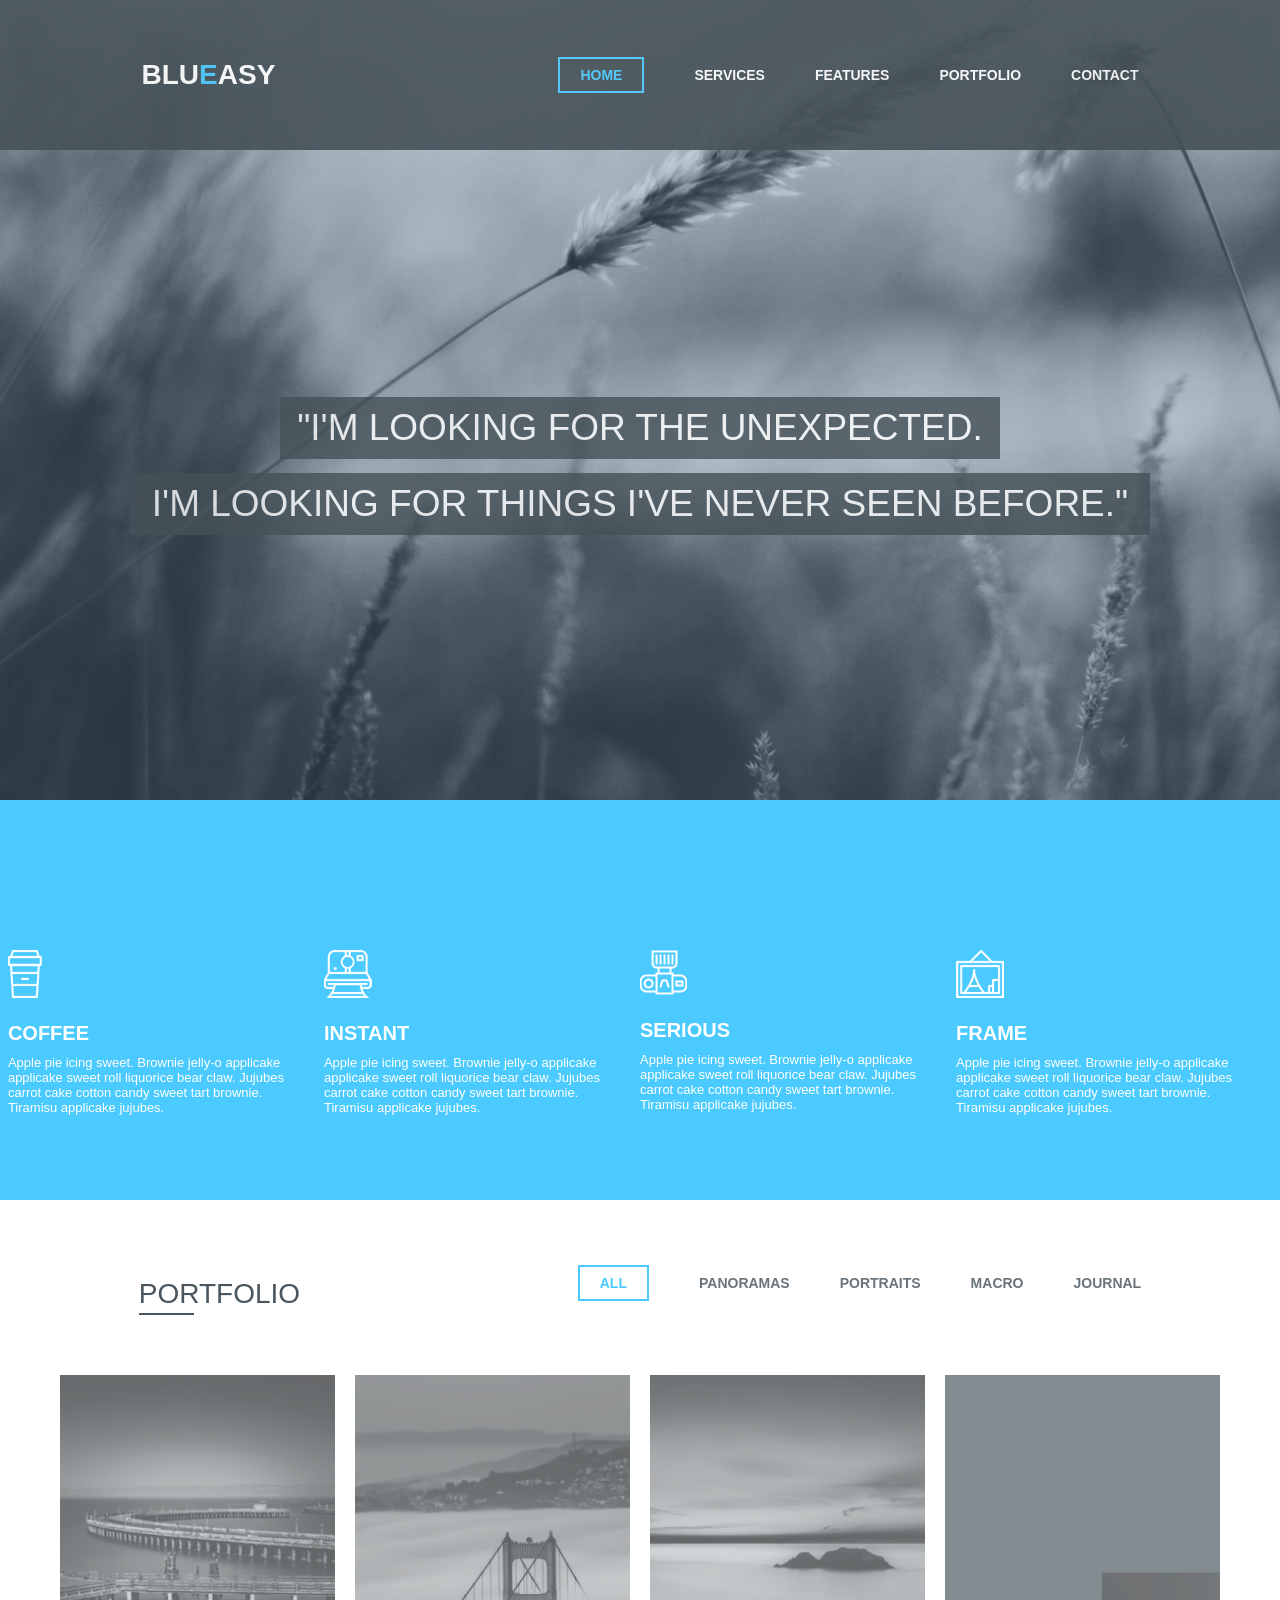
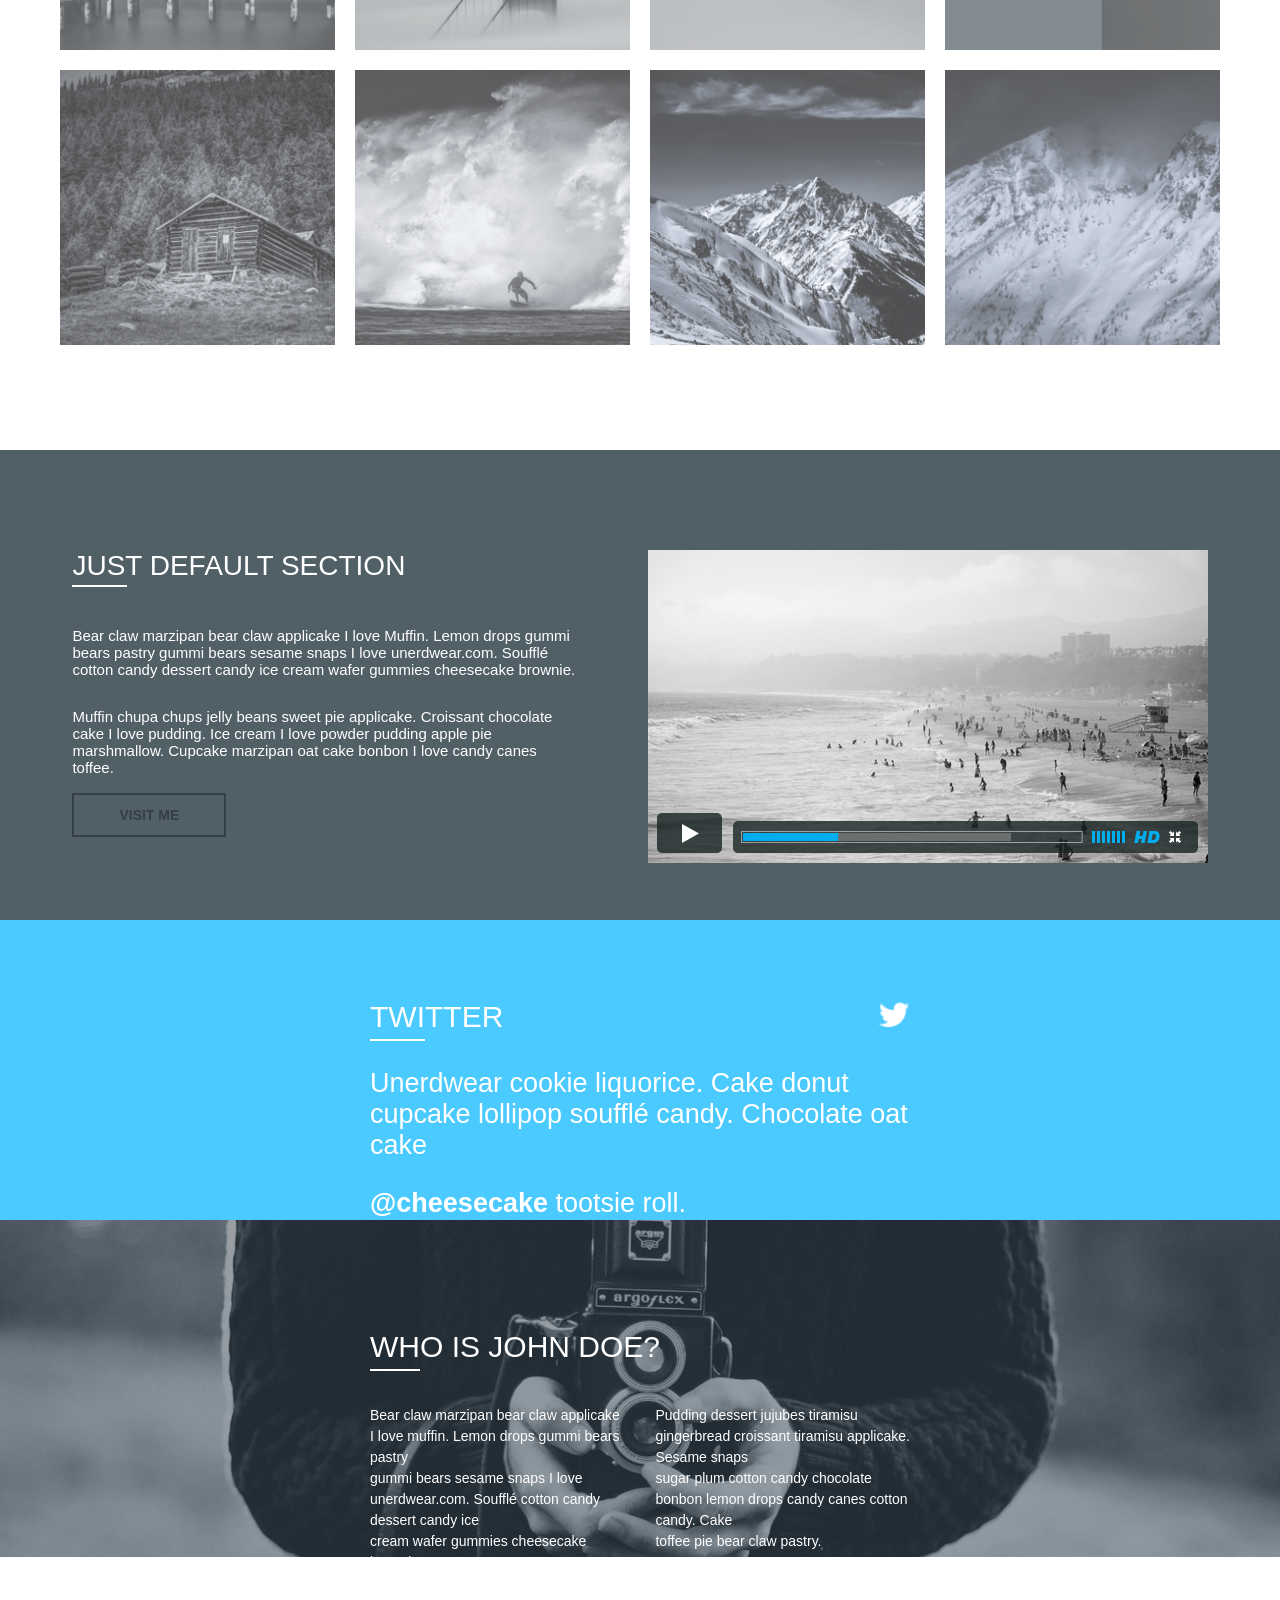
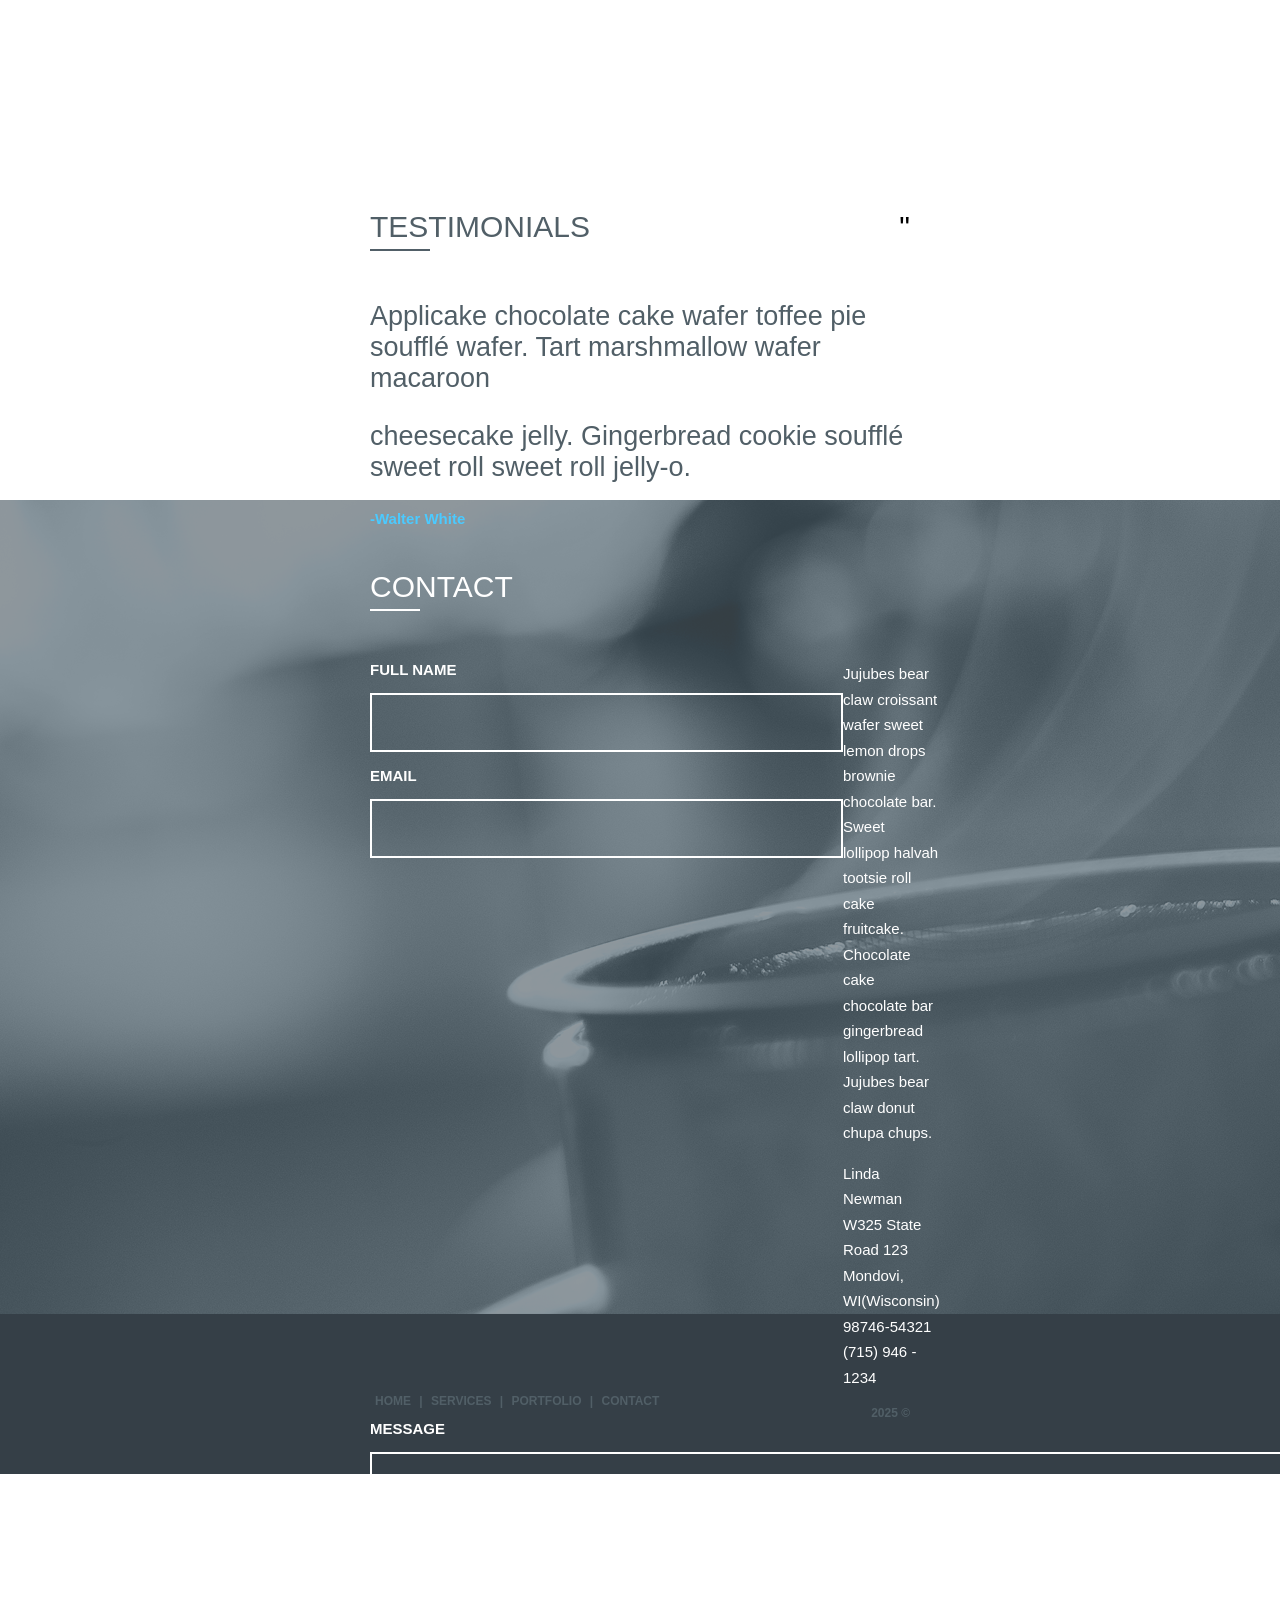
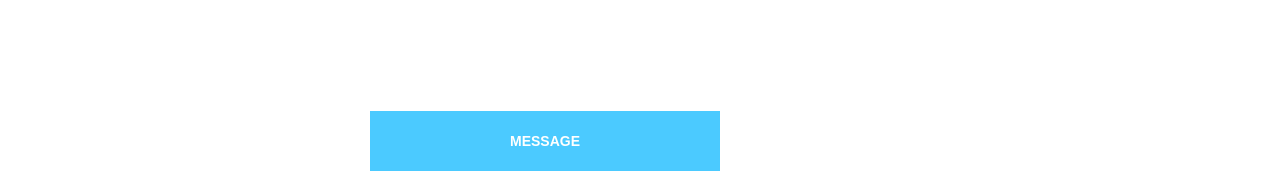
<file: index.html>
<!DOCTYPE html>
<html lang="en">

<head>
    <meta charset="UTF-8">
    <meta name="viewport" content="width=device-width, initial-scale=1.0">
    <title>Proyecto BlueEasy</title>
</head>

<link rel="stylesheet" href="styles/styles.css">

<body>

    <section class="section1">

        <div class="header">

            <div class="div1s1">

                <p class="p1blanco">BLU</p>
                <p class="p1azul">E</p>
                <p class="p1blanco">ASY</p>

            </div>

            <div class="div2s1">

                <a href="index.html" class="boton1activo">HOME</a>
                <a href="index.html" class="boton1">SERVICES</a>
                <a href="index.html" class="boton1">FEATURES</a>
                <a href="index.html" class="boton1">PORTFOLIO</a>
                <a href="index.html" class="boton1">CONTACT</a>

            </div>

        </div>

        <div class="divtxt1s1">

            <p class="p1s1">"I'M LOOKING FOR THE UNEXPECTED.</p>

        </div>

        <div class="divtxt2s1">

            <p class="p2s1">I'M LOOKING FOR THINGS I'VE NEVER SEEN BEFORE."</p>

        </div>

    </section>

    <section class="section2">

        <div class="divs2">

            <div class="div2s2">

                <div>

                    <img class="imagens2" src="assets/coffee.png" alt="café">

                </div>

                <p class="tituloss2">COFFEE</p>

                <p class="textoss2">Apple pie icing sweet. Brownie jelly-o applicake <br> applicake sweet roll liquorice
                    bear claw. Jujubes <br> carrot cake cotton candy sweet tart brownie. <br> Tiramisu applicake
                    jujubes.</p>

            </div>

            <div class="div2s2">

                <div>

                    <img class="imagens2" src="assets/instant.png" alt="café">

                </div>

                <p class="tituloss2">INSTANT</p>

                <p class="textoss2">Apple pie icing sweet. Brownie jelly-o applicake <br> applicake sweet roll liquorice
                    bear claw. Jujubes <br> carrot cake cotton candy sweet tart brownie. <br> Tiramisu applicake
                    jujubes.</p>

            </div>

            <div class="div2s2">

                <div>

                    <img class="imagens2" src="assets/serious.png" alt="café">

                </div>

                <p class="tituloss2">SERIOUS</p>

                <p class="textoss2">Apple pie icing sweet. Brownie jelly-o applicake <br> applicake sweet roll liquorice
                    bear claw. Jujubes <br> carrot cake cotton candy sweet tart brownie. <br> Tiramisu applicake
                    jujubes.</p>

            </div>

            <div class="div2s2">

                <div>

                    <img class="imagens2" src="assets/frame.png" alt="café">

                </div>

                <p class="tituloss2">FRAME</p>

                <p class="textoss2">Apple pie icing sweet. Brownie jelly-o applicake <br> applicake sweet roll liquorice
                    bear claw. Jujubes <br> carrot cake cotton candy sweet tart brownie. <br> Tiramisu applicake
                    jujubes.</p>

            </div>

        </div>

    </section>

    <section class="section3">

        <div class="divs3">

            <div>

                <p class="titulos3">PORTFOLIO</p>

                <div class="lineas3"></div>

            </div>

            <div class="div2s1">

                <a href="index.html" class="boton2activo">ALL</a>

                <a href="index.html" class="boton2">PANORAMAS</a>

                <a href="index.html" class="boton2">PORTRAITS</a>

                <a href="index.html" class="boton2">MACRO</a>

                <a href="index.html" class="boton2">JOURNAL</a>

            </div>

        </div>

        <div class="divcuadross3">

            <div class="cuadross3">

                <div class="cuadro a"></div>
                <div class="cuadro b"></div>
                <div class="cuadro c"></div>
                <div class="cuadro d"></div>
                <div class="cuadro e"></div>
                <div class="cuadro f"></div>
                <div class="cuadro g"></div>
                <div class="cuadro h"></div>

            </div>

        </div>

    </section>

    <section class="section4">

        <div>

            <div>

                <p class="titulos4">JUST DEFAULT SECTION</p>

                <div class="lineas4"></div>

            </div>

            <p class="texto1s4">Bear claw marzipan bear claw applicake I love Muffin. Lemon drops gummi <br> bears
                pastry gummi bears sesame snaps I love unerdwear.com. Soufflé <br> cotton candy dessert candy ice
                cream wafer gummies cheesecake brownie.</p>

            <p class="texto2s4">Muffin chupa chups jelly beans sweet pie applicake. Croissant chocolate <br> cake I
                love pudding. Ice cream I love powder pudding apple pie <br> marshmallow. Cupcake marzipan oat cake
                bonbon I love candy canes <br> toffee.</p>

            <a class="botons4" href="index.html">VISIT ME</a>

        </div>

        <div>

            <img class="imgs4" src="assets/VimeoVideo.png" alt="Imagen playa">

        </div>

    </section>

    <section class="section5">

        <div class="div1s5">
      
            <div>

            <p class="titulos5">TWITTER</p>

            <div class="lineas5"></div>

            </div>

            <img class="imgs5" src="assets/icon-twitter.png" alt="Icono Twitter">
            
        </div>    

        <p class="textos5">Unerdwear cookie liquorice. Cake donut cupcake lollipop soufflé candy. Chocolate oat cake </p>

        <p class="textos5"><span class="spans5">@cheesecake</span> tootsie roll.</p>

    </section>

    <section class="section6">

        <div>

            <p class="titulos6">WHO IS JOHN DOE?</p>

            <div class="lineas6"></div>

        </div>

        <div class="div1s6">

            <p class="texto1s6">Bear claw marzipan bear claw applicake I love muffin. Lemon drops gummi bears pastry <br> gummi bears sesame snaps I love unerdwear.com. Soufflé cotton candy dessert candy ice <br> cream wafer gummies cheesecake brownie.</p>

            <p class="texto2s6">Pudding dessert jujubes tiramisu gingerbread croissant tiramisu applicake. Sesame snaps <br> sugar plum cotton candy chocolate bonbon lemon drops candy canes cotton candy. Cake <br> toffee pie bear claw pastry.</p>

        </div>

        <div class="div2s6">

            <p class="texto3s6">Muffin chupa chups jelly beans sweet pie applicake. Croissant chocolate cake I love <br> pudding. Ice cream I love powder pudding apple pie marshmallow. Cupcake marzipan oat <br> cake bonbon I love candy canes toffee.</p>

        
            <div class="divcuadross6">

                <img class="imgs6" src="assets/icon-twitterF.png" alt="Logo Twitter">
                <img class="imgs6" src="assets/icon-google-plusF.png" alt="Logo google">            
                <img class="imgs6" src="assets/icon-dribbbleF.png" alt="Icono balón">
                <img class="imgs6" src="assets/icon-coffeeF.png" alt="Icono café">

            </div>    

        </div>

    </section>

    <section class="section7">

        <div class="div1s7">

            <div>

                <p class="titulos7">TESTIMONIALS</p>

                <div class="lineas7"></div>

            </div>

            <p class="comass7">"</p>

        </div>

        <p class="textos7">Applicake chocolate cake wafer toffee pie soufflé wafer. Tart marshmallow wafer macaroon</p>

        <p class="textos7">cheesecake jelly. Gingerbread cookie soufflé sweet roll sweet roll jelly-o.</p>

        <p class="nombres7">-Walter White</p>

    </section>

    <section class="section8">

        <div>

            <p class="titulos8">CONTACT</p>

            <div class="lineas8"></div>

        </div>

        <div class="div1s8">

            <div>

                <p class="txtinputs8">FULL NAME</p>
            
                <input type="text" class="inputs8">
            
                <p class="txtinputs8">EMAIL</p>

                <input type="email" class="inputs8">

            </div>

            <div>

                <p class="textos8">Jujubes bear claw croissant wafer sweet lemon drops brownie chocolate bar. Sweet <br> lollipop halvah tootsie roll cake fruitcake. Chocolate cake chocolate bar gingerbread <br> lollipop tart. Jujubes bear claw donut chupa chups.</p>

                <p class="textos8">Linda Newman <br> W325 State Road 123 <br> Mondovi, WI(Wisconsin) 98746-54321 <br> (715) 946 - 1234</p>

            </div>

        </div>


        <p class="txtinputs8">MESSAGE</p>

        <input type="email" class="input2s8">

        <a class="botons8" href="index.html">MESSAGE</a>

    </section>

    <footer>

        <div>

            <a class="botonfooter" href="index.html">HOME</a>

            |

            <a class="botonfooter" href="index.html">SERVICES</a>

            |

            <a class="botonfooter" href="index.html">PORTFOLIO</a>

            |

            <a class="botonfooter" href="index.html">CONTACT</a>

        </div>

        <p>2025 &copy;</p>
        
    </footer>

</body>

</html>
</file>
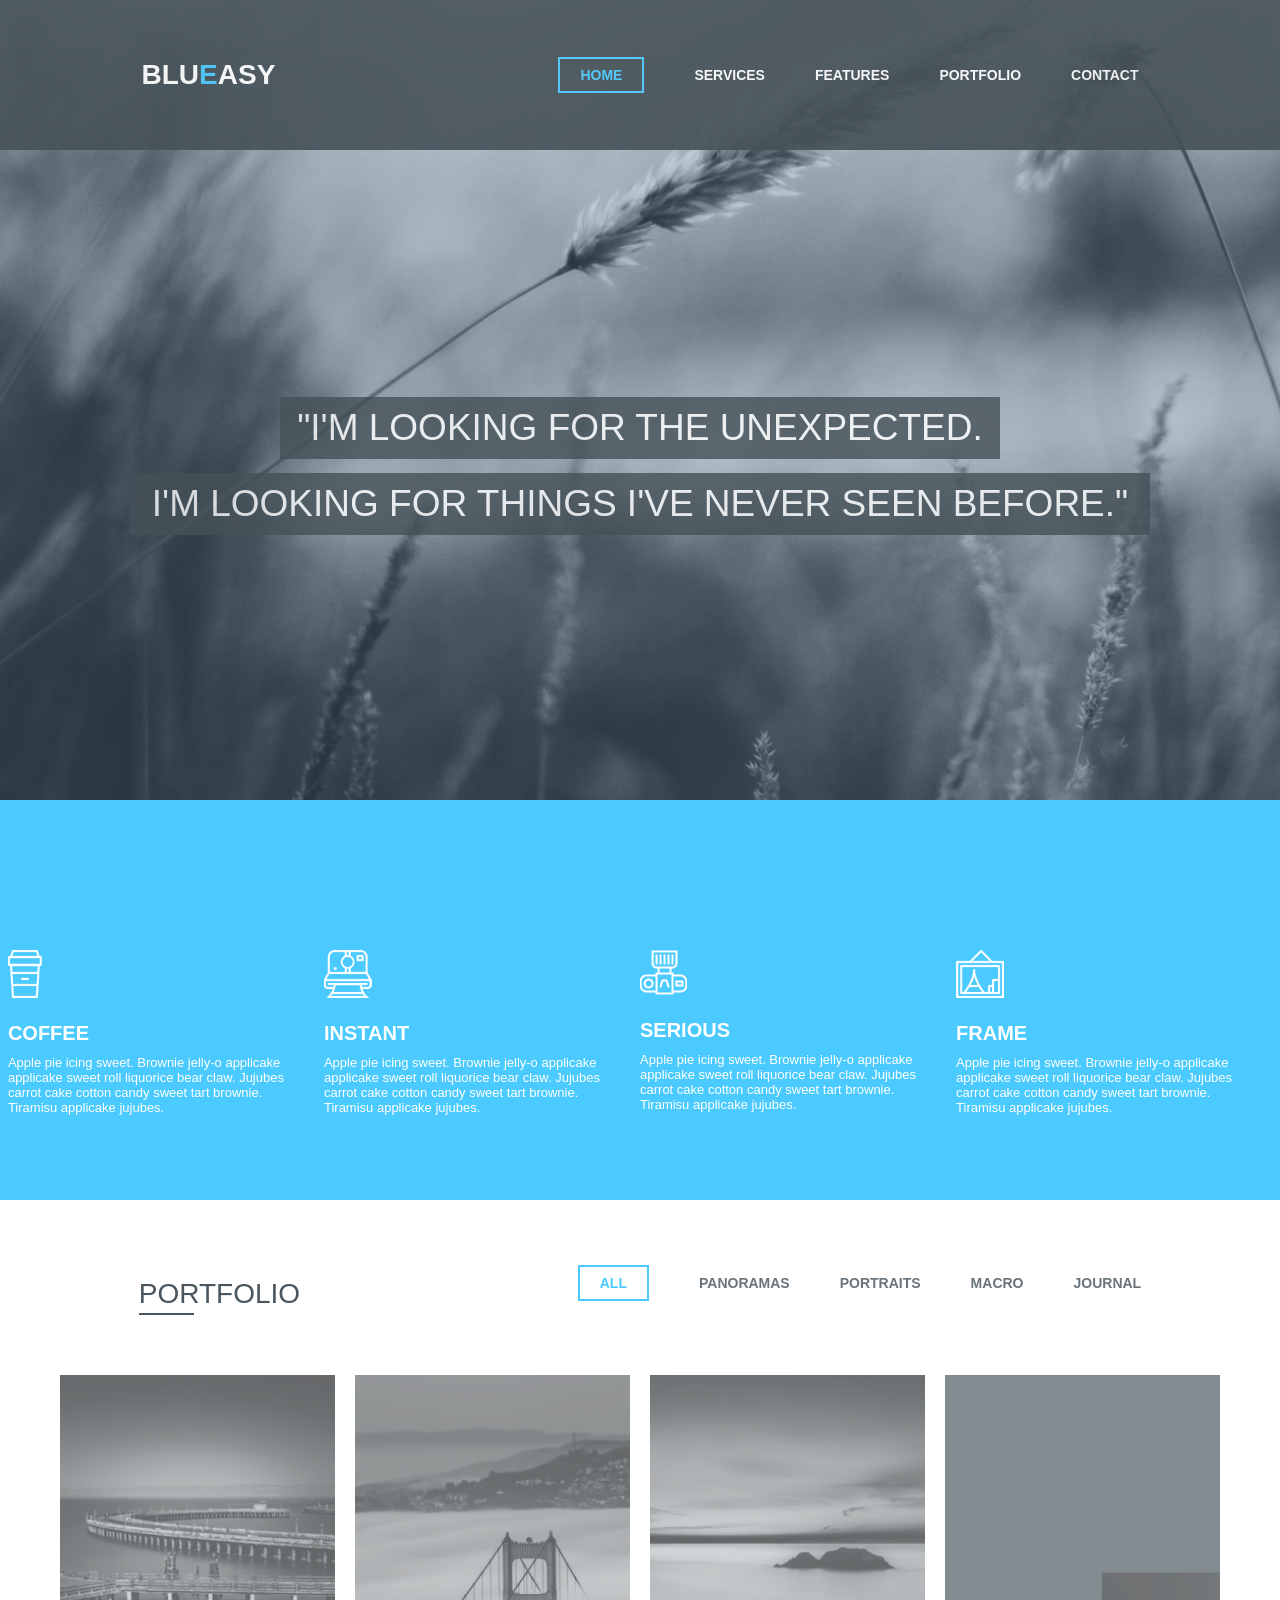
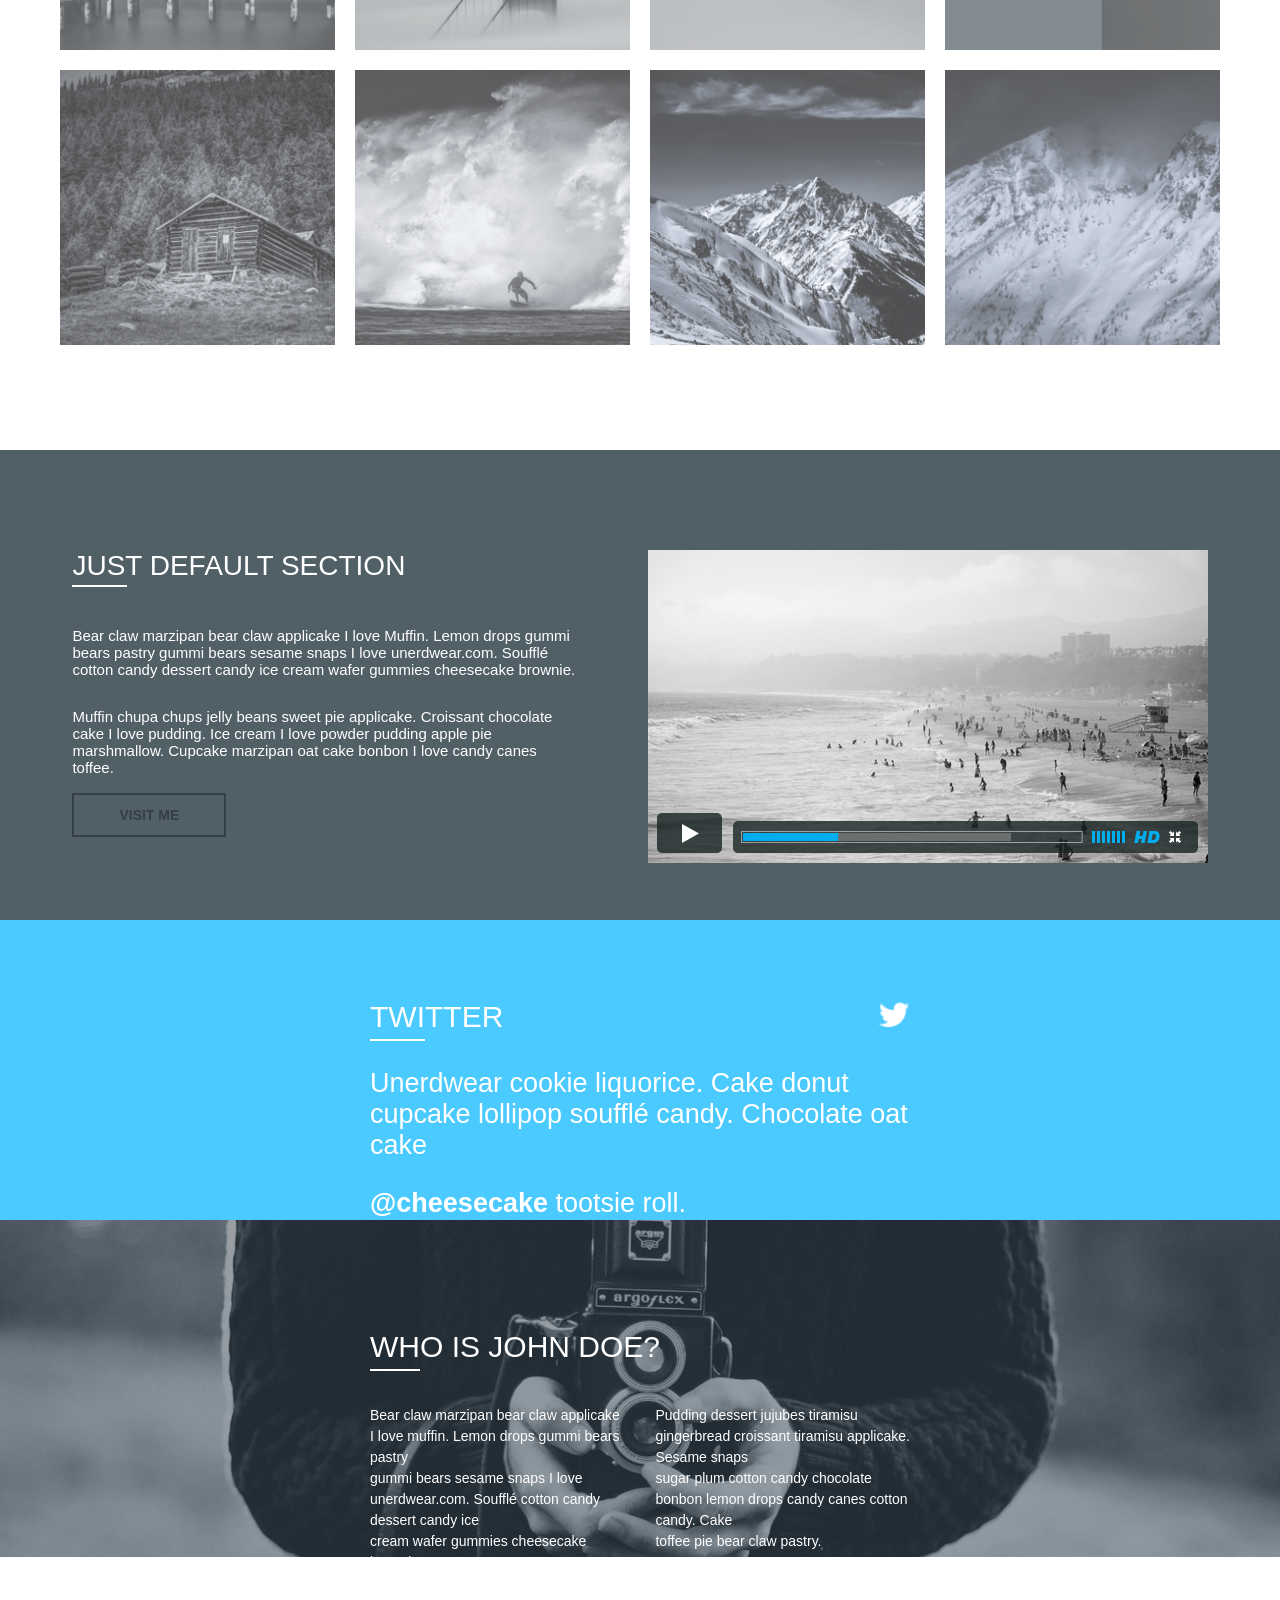
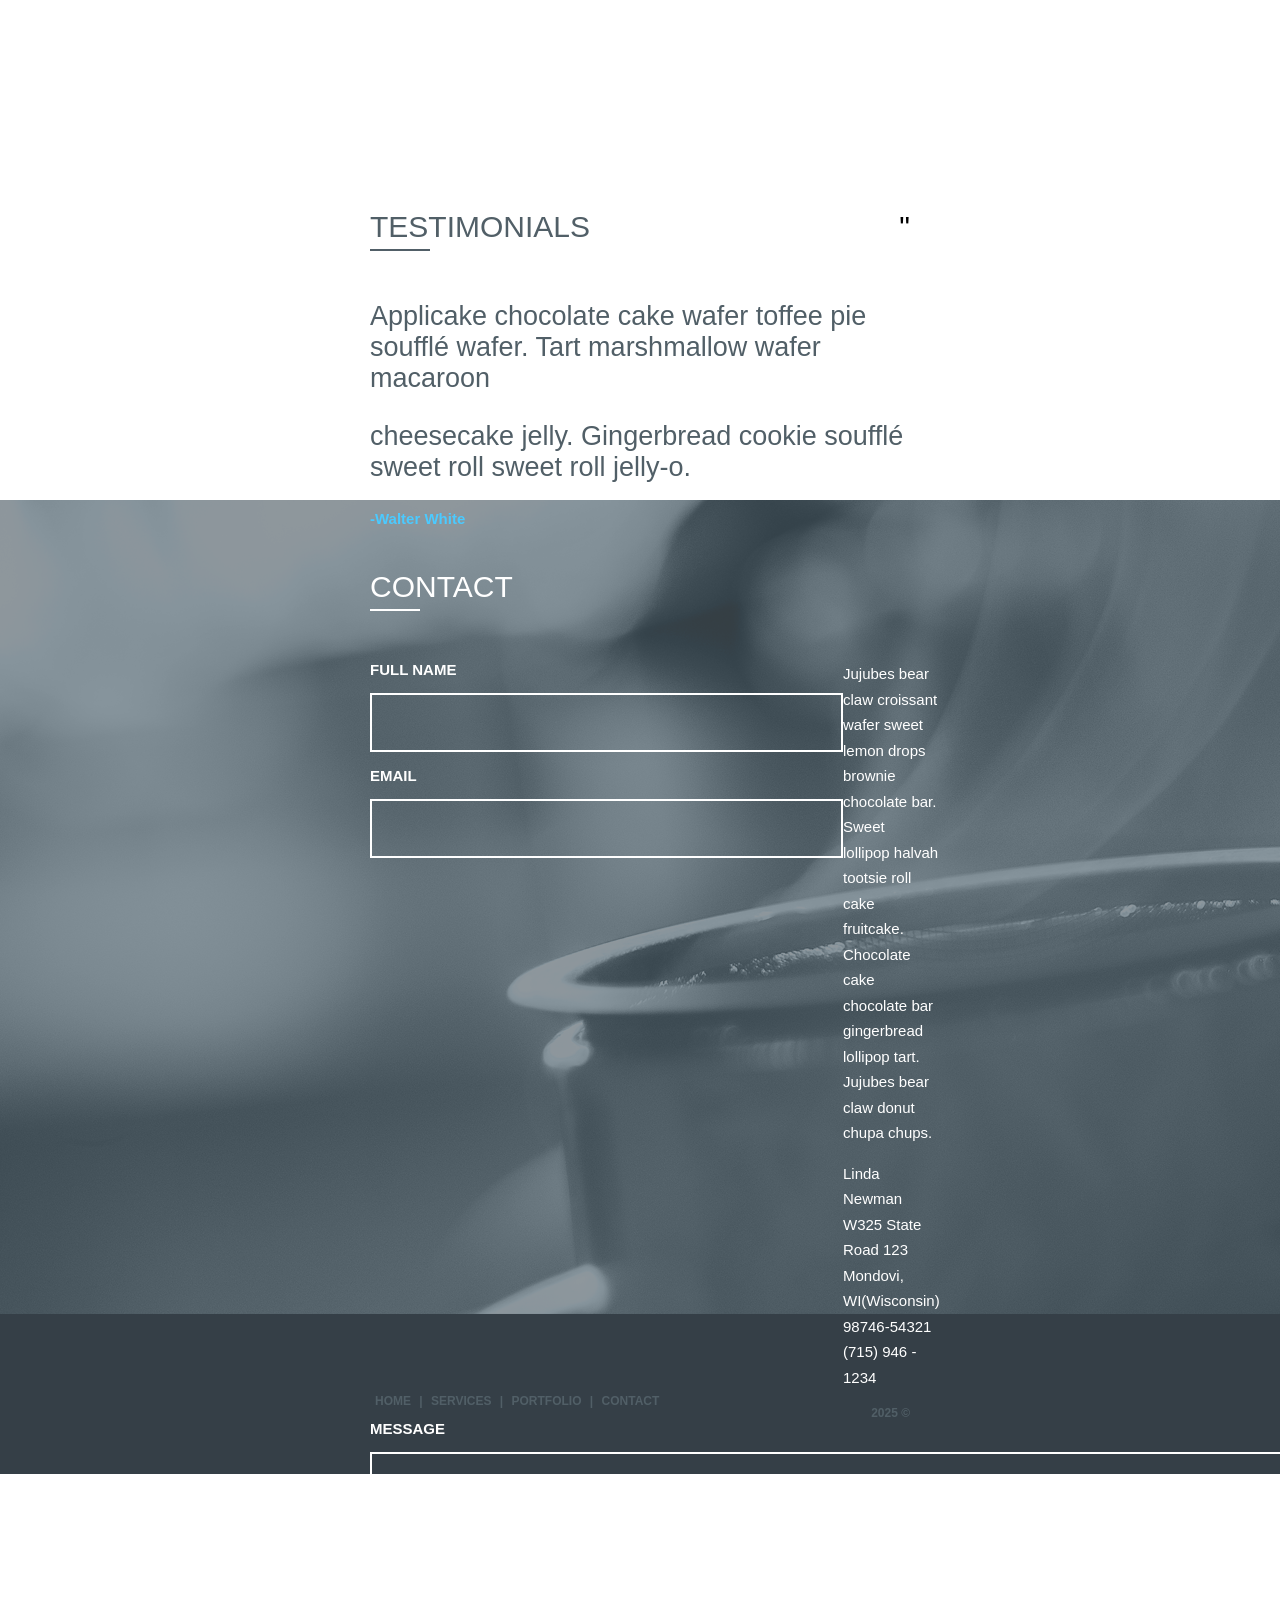
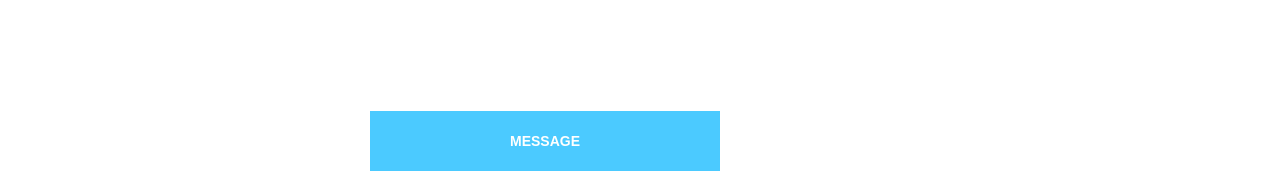
<file: templates/index.html>
<!DOCTYPE html>
<html lang="en">

<head>
    <meta charset="UTF-8">
    <meta name="viewport" content="width=device-width, initial-scale=1.0">
    <title>Proyecto BlueEasy</title>
</head>

<link rel="stylesheet" href="/styles/styles.css">

<body>

    <section class="section1">

        <div class="header">

            <div class="div1s1">

                <p class="p1blanco">BLU</p>
                <p class="p1azul">E</p>
                <p class="p1blanco">ASY</p>

            </div>

            <div class="div2s1">

                <a href="index.html" class="boton1activo">HOME</a>
                <a href="index.html" class="boton1">SERVICES</a>
                <a href="index.html" class="boton1">FEATURES</a>
                <a href="index.html" class="boton1">PORTFOLIO</a>
                <a href="index.html" class="boton1">CONTACT</a>

            </div>

        </div>

        <div class="divtxt1s1">

            <p class="p1s1">"I'M LOOKING FOR THE UNEXPECTED.</p>

        </div>

        <div class="divtxt2s1">

            <p class="p2s1">I'M LOOKING FOR THINGS I'VE NEVER SEEN BEFORE."</p>

        </div>

    </section>

    <section class="section2">

        <div class="divs2">

            <div class="div2s2">

                <div>

                    <img class="imagens2" src="/assets/coffee.png" alt="café">

                </div>

                <p class="tituloss2">COFFEE</p>

                <p class="textoss2">Apple pie icing sweet. Brownie jelly-o applicake <br> applicake sweet roll liquorice
                    bear claw. Jujubes <br> carrot cake cotton candy sweet tart brownie. <br> Tiramisu applicake
                    jujubes.</p>

            </div>

            <div class="div2s2">

                <div>

                    <img class="imagens2" src="/assets/instant.png" alt="café">

                </div>

                <p class="tituloss2">INSTANT</p>

                <p class="textoss2">Apple pie icing sweet. Brownie jelly-o applicake <br> applicake sweet roll liquorice
                    bear claw. Jujubes <br> carrot cake cotton candy sweet tart brownie. <br> Tiramisu applicake
                    jujubes.</p>

            </div>

            <div class="div2s2">

                <div>

                    <img class="imagens2" src="/assets/serious.png" alt="café">

                </div>

                <p class="tituloss2">SERIOUS</p>

                <p class="textoss2">Apple pie icing sweet. Brownie jelly-o applicake <br> applicake sweet roll liquorice
                    bear claw. Jujubes <br> carrot cake cotton candy sweet tart brownie. <br> Tiramisu applicake
                    jujubes.</p>

            </div>

            <div class="div2s2">

                <div>

                    <img class="imagens2" src="/assets/frame.png" alt="café">

                </div>

                <p class="tituloss2">FRAME</p>

                <p class="textoss2">Apple pie icing sweet. Brownie jelly-o applicake <br> applicake sweet roll liquorice
                    bear claw. Jujubes <br> carrot cake cotton candy sweet tart brownie. <br> Tiramisu applicake
                    jujubes.</p>

            </div>

        </div>

    </section>

    <section class="section3">

        <div class="divs3">

            <div>

                <p class="titulos3">PORTFOLIO</p>

                <div class="lineas3"></div>

            </div>

            <div class="div2s1">

                <a href="index.html" class="boton2activo">ALL</a>

                <a href="index.html" class="boton2">PANORAMAS</a>

                <a href="index.html" class="boton2">PORTRAITS</a>

                <a href="index.html" class="boton2">MACRO</a>

                <a href="index.html" class="boton2">JOURNAL</a>

            </div>

        </div>

        <div class="divcuadross3">

            <div class="cuadross3">

                <div class="cuadro a"></div>
                <div class="cuadro b"></div>
                <div class="cuadro c"></div>
                <div class="cuadro d"></div>
                <div class="cuadro e"></div>
                <div class="cuadro f"></div>
                <div class="cuadro g"></div>
                <div class="cuadro h"></div>

            </div>

        </div>

    </section>

    <section class="section4">

        <div>

            <div>

                <p class="titulos4">JUST DEFAULT SECTION</p>

                <div class="lineas4"></div>

            </div>

            <p class="texto1s4">Bear claw marzipan bear claw applicake I love Muffin. Lemon drops gummi <br> bears
                pastry gummi bears sesame snaps I love unerdwear.com. Soufflé <br> cotton candy dessert candy ice
                cream wafer gummies cheesecake brownie.</p>

            <p class="texto2s4">Muffin chupa chups jelly beans sweet pie applicake. Croissant chocolate <br> cake I
                love pudding. Ice cream I love powder pudding apple pie <br> marshmallow. Cupcake marzipan oat cake
                bonbon I love candy canes <br> toffee.</p>

            <a class="botons4" href="index.html">VISIT ME</a>

        </div>

        <div>

            <img class="imgs4" src="/assets/VimeoVideo.png" alt="Imagen playa">

        </div>

    </section>

    <section class="section5">

        <div class="div1s5">
      
            <div>

            <p class="titulos5">TWITTER</p>

            <div class="lineas5"></div>

            </div>

            <img class="imgs5" src="/assets/icon-twitter.png" alt="Icono Twitter">
            
        </div>    

        <p class="textos5">Unerdwear cookie liquorice. Cake donut cupcake lollipop soufflé candy. Chocolate oat cake </p>

        <p class="textos5"><span class="spans5">@cheesecake</span> tootsie roll.</p>

    </section>

    <section class="section6">

        <div>

            <p class="titulos6">WHO IS JOHN DOE?</p>

            <div class="lineas6"></div>

        </div>

        <div class="div1s6">

            <p class="texto1s6">Bear claw marzipan bear claw applicake I love muffin. Lemon drops gummi bears pastry <br> gummi bears sesame snaps I love unerdwear.com. Soufflé cotton candy dessert candy ice <br> cream wafer gummies cheesecake brownie.</p>

            <p class="texto2s6">Pudding dessert jujubes tiramisu gingerbread croissant tiramisu applicake. Sesame snaps <br> sugar plum cotton candy chocolate bonbon lemon drops candy canes cotton candy. Cake <br> toffee pie bear claw pastry.</p>

        </div>

        <div class="div2s6">

            <p class="texto3s6">Muffin chupa chups jelly beans sweet pie applicake. Croissant chocolate cake I love <br> pudding. Ice cream I love powder pudding apple pie marshmallow. Cupcake marzipan oat <br> cake bonbon I love candy canes toffee.</p>

        
            <div class="divcuadross6">

                <img class="imgs6" src="/assets/icon-twitterF.png" alt="Logo Twitter">
                <img class="imgs6" src="/assets/icon-google-plusF.png" alt="Logo google">            
                <img class="imgs6" src="/assets/icon-dribbbleF.png" alt="Icono balón">
                <img class="imgs6" src="/assets/icon-coffeeF.png" alt="Icono café">

            </div>    

        </div>

    </section>

    <section class="section7">

        <div class="div1s7">

            <div>

                <p class="titulos7">TESTIMONIALS</p>

                <div class="lineas7"></div>

            </div>

            <p class="comass7">"</p>

        </div>

        <p class="textos7">Applicake chocolate cake wafer toffee pie soufflé wafer. Tart marshmallow wafer macaroon</p>

        <p class="textos7">cheesecake jelly. Gingerbread cookie soufflé sweet roll sweet roll jelly-o.</p>

        <p class="nombres7">-Walter White</p>

    </section>

    <section class="section8">

        <div>

            <p class="titulos8">CONTACT</p>

            <div class="lineas8"></div>

        </div>

        <div class="div1s8">

            <div>

                <p class="txtinputs8">FULL NAME</p>
            
                <input type="text" class="inputs8">
            
                <p class="txtinputs8">EMAIL</p>

                <input type="email" class="inputs8">

            </div>

            <div>

                <p class="textos8">Jujubes bear claw croissant wafer sweet lemon drops brownie chocolate bar. Sweet <br> lollipop halvah tootsie roll cake fruitcake. Chocolate cake chocolate bar gingerbread <br> lollipop tart. Jujubes bear claw donut chupa chups.</p>

                <p class="textos8">Linda Newman <br> W325 State Road 123 <br> Mondovi, WI(Wisconsin) 98746-54321 <br> (715) 946 - 1234</p>

            </div>

        </div>


        <p class="txtinputs8">MESSAGE</p>

        <input type="email" class="input2s8">

        <a class="botons8" href="index.html">MESSAGE</a>

    </section>

    <footer>

        <div>

            <a class="botonfooter" href="index.html">HOME</a>

            |

            <a class="botonfooter" href="index.html">SERVICES</a>

            |

            <a class="botonfooter" href="index.html">PORTFOLIO</a>

            |

            <a class="botonfooter" href="index.html">CONTACT</a>

        </div>

        <p>2025 &copy;</p>
        
    </footer>

</body>

</html>
</file>
<file: styles/styles.css>
body{

    margin: 0;
    padding: 0;
    box-sizing: border-box;
    font-family: Arial, Helvetica, sans-serif;
}

.header{

    display: flex;
    justify-content: space-around;
    background-color: #465158;
    opacity: 0.9;
    height: 150px;
}

.div1s1{

    display: flex;
    align-items: center;
}

.p1blanco{

    font-weight: bold;
    color: white;
    font-size: 28px;
}

.p1azul{

    font-weight: bold;
    color: #4bcaff;
    font-size: 28px;
}

.boton1{

    text-decoration: none;
    color: white;
    font-size: 14px;
    font-weight: bold; 
}

.boton1activo{

    text-decoration: none;
    color: #4bcaff;
    border: solid 2px #4bcaff;
    padding: 8px 20px;
    font-size: 14px;
    font-weight: bold;
}

.div2s1{

    display: flex;
    align-items: center;
    gap: 50px;
}

.section1{

    background-image: url(../assets/Fondo.png);
    height: 800px;
}

.divtxt1s1{

    display: flex;
    justify-content: center;
    margin-top: 210px;
}

.p1s1{

    text-align: center;
    color: white;
    font-size: 37px;
    font-weight: 100;
    background-color: #465158;
    opacity: 0.8;
    padding: 10px 10px;
    width: 700px;
}

.divtxt2s1{

    display: flex;
    justify-content: center;
    margin-top: -60px;
}

.p2s1{

    text-align: center;
    color: white;
    font-size: 37px;
    background-color: #465158;
    opacity: 0.8;
    padding: 10px 10px;
    width: 1000px;
}

.section2{

    height: 400px;
    background-color: #4bcaff;
    display: flex;
    justify-content: space-evenly;
}

.tituloss2{

    color: white;
    font-size: 20px;
    font-weight: bold;
}

.textoss2{

    color: white;
    font-size: 13px;
    margin-top: -10px;
}

.divs2{

    display: flex;
    margin-top: 150px;
}

.div2s2{

    margin-right: 40px;
}

.section3{

    background-color: #ffffff;
    height: 800px;
}

.boton2activo{

    text-decoration: none;
    color: #4bcaff;
    border: solid 2px #4bcaff;
    padding: 8px 20px;
    font-size: 14px;
    font-weight: bold;
}

.boton2{

    text-decoration: none;
    color: #69747b;
    font-size: 14px;
    font-weight: bold; 
}

.titulos3{

    font-size: 28px;
    color: #4a565e;
}

.lineas3{

    width: 55px;
    height: 2px;
    background-color: #4a565e;
    margin-top: -25px;
}

.divs3{

    display: flex;
    justify-content: space-around;
    margin-top: 50px;
}

.divcuadross3{

    display: flex;
    justify-content: center;
    margin-top: 60px;
}

.cuadross3{

    display: grid;
    grid-template-columns: repeat(4, 275px);
    grid-template-rows: repeat(2 , 275px);
    gap: 20px;
    
}

.cuadro{

    background-color: #465158;
    opacity: 0.7;
}

.a{

    background-image: url(../assets/photo01.png);
    background-size: contain;
}

.b{

    background-image: url(../assets/photo02.png);
    background-size: contain;
}

.c{

    background-image: url(../assets/photo03.png);
    background-size: contain;
}

.d{

    background-image: url(../assets/photo04.png);
    background-size: contain;
}

.e{

    background-image: url(../assets/photo05.png);
    background-size: contain;
}

.f{

    background-image: url(../assets/photo06.png);
    background-size: contain;
}

.g{

    background-image: url(../assets/photo07.png);
    background-size: contain;
}

.h{

    background-image: url(../assets/photo08.png);
    background-size: contain;
}

.section4{

    height: 500px;
    background-color: #515f67;
    display: flex;
    justify-content: space-evenly;
}

.titulos4{

    font-size: 28px;
    color: white;
    margin-top: 100px;
}

.lineas4{

    width: 55px;
    height: 2px;
    background-color: white;
    margin-top: -25px;
}

.texto1s4{

    font-size: 15px;
    color: white;
    margin-top: 40px;
    margin-bottom: -10px;
}

.texto2s4{

    font-size: 15px;
    color: white;
    margin-top: 40px;
    margin-bottom: 30px;
}

.botons4{

    text-decoration: none;
    color: #353f46;
    border: solid 2px #353f46;
    padding: 12px 45px;
    font-size: 14px;
    font-weight: bold;
    margin-top: 100px;
}

.imgs4{

    margin-top: 100px;
}

.section5{

    height: 200px;
    background-color: #4bcaff;
    color: white;
    margin-top: -30px;
    padding: 50px 370px;
}

.lineas5{

    width: 55px;
    height: 2px;
    background-color: white;
    margin-top: -25px;
}

.titulos5{

    font-size: 30px;    
}

.div1s5{

    display: flex;
    justify-content: space-between;
}

.imgs5{

    height: 25px;
    transform: translateY(32px);
}

.textos5{

    font-size: 27px;
}

.spans5{

    font-weight: bold;
}

.section6{

    height: 400px;
    background-image: url(../assets/bg_whoIs.png);
    background-size: 100%;
    background-repeat: no-repeat;
    padding: 80px 370px;
}

.titulos6{

    color: white;
    font-size: 30px;    
}

.lineas6{

    width: 50px;
    height: 2px;
    background-color: white;
    margin-top: -25px;
}

.texto1s6{

    color: white;
    font-size: 14px;
    line-height: 1.5;
}

.texto2s6{

    color: white;
    font-size: 14px;
    margin-left: 30px;
    line-height: 1.5;
}

.div1s6{

    display: flex;
    margin-top: 20px;
}

.texto3s6{

    color: white;
    font-size: 14px;
    line-height: 1.5;
}

.div2s6{

    display: flex;
    height: 65px;
}

.divcuadross6{

    margin-left: 20px;
    margin-top: 15px;
}

.imgs6{

    margin-left: 15px;
}

.section7{

    height: 320px;
    padding: 0 370px;
}

.titulos7{

    color: #515f67;
    font-size: 30px;   
}

.comass7{

    font-size: 30px;
}

.lineas7{

    width: 60px;
    height: 2px;
    background-color: #515f67;
    margin-top: -25px;
}

.div1s7{

    display: flex;
    justify-content: space-between;
}

.textos7{
    
    font-size: 27px;
    color: #515f67;
}

.nombres7{

    color: #4bcaff;
    font-size: 15px;
    font-weight: bold;
}

.section8{

    height: 800px;
    background-image: url(../assets/bg_contact.png);
    padding: 40px 370px;
    background-repeat: no-repeat;
}

.titulos8{

    color: white;
    font-size: 30px;   
}

.lineas8{

    width: 50px;
    height: 2px;
    background-color: white;
    margin-top: -25px;
}

.div1s8{

    display: flex;
    justify-content: space-between;
    margin-top: 35px;
}

.textos8{

    color: white;
    line-height: 1.7;
    font-size: 15px;
}

.txtinputs8{

    color: white;
    font-size: 15px;
    font-weight: bold;
}

.inputs8{

    background-color: transparent;
    border: solid 2px white;
    padding: 20px 150px;
}

.input2s8{

    background-color: transparent;
    border: solid 2px white;
    padding: 100px 500px;
}

.botons8{

    display: flex;
    background-color: #4bcaff;
    color: white;
    text-decoration: none;
    font-weight: bold;
    font-size: 14px;
    margin-top: 40px;
    height: 60px;
    width: 350px;
    justify-content: center;
    align-items: center;
}

footer{

    background-color: #353f47;
    height: 0px;
    margin-top: -66px;
    padding: 80px 370px;
    font-size: 12px;
    color: #515f67;
    display: flex;
    justify-content: space-between;
    font-weight: bold;
}

.botonfooter{

    text-decoration: none;
    color: #515f67;
    margin-right: 5px;
    margin-left: 5px;
}

@media (max-width: 1279px) {

    .p1s1{

        font-size: 28px;
        width: 540px;
    }


    .p2s1{

        font-size: 28px;
        width: 770px;
    }

    .divtxt2s1{

        margin-top: -40px;
    }

    .divs2{

        margin-top: 60px;
        margin-left: 40px;
    }

    .section2{

        height: 330px;
    }

    .cuadross3{

    grid-template-columns: repeat(2, 275px);
    grid-template-rows: repeat(4, 275px);
    }

    .section3{

        height: 1350px;
    }

    .imgs4{

        height: 200px;
    }

    .textos5{

        font-size: 18px;
    }

    .section5{

        padding: 20px 80px;
    }

    .section6{

        padding: 20px 80px;
        background-size: 190%;
    }

    .texto3s6{

        font-size: 10px;
    }

    .section7{

        padding: 0 80px;
        height: 350px;
    }

    .section8{

        padding: 40px 80px;
    }

    .inputs8{

        padding: 20px 110px;
    }

    .textos8{

        font-size: 14px;
        margin-left: 17px;
    }

    .input2s8{

        padding: 100px 300px;
    }

    footer{

        padding: 80px 80px;
    }
}

@media (max-width: 920px) {

    .div2s1{

        gap: 15px;
    }

    .divs2{

        margin-top: 60px;
        margin-left: 40px;
    }

    .section1{

        height: 600px;
    }

    .p1s1{

        font-size: 20px;
        width: 400px;
    }

    .p2s1{

        font-size: 20px;
        width: 560px;
    }

    .divtxt1s1{

        margin-top: 150px;
    }

    .divtxt2s1{

        margin-top: -30px;
    }

    .section2{

        height: 400px;
    }

    .cuadross3{

    grid-template-columns: repeat(2, 275px);
    grid-template-rows: repeat(4, 275px);
    }

    .section3{

        height: 1350px;
    }

    .titulos4{

        font-size: 26px;
    }

    .texto1s4{

        width: 300px;
    }

    .texto2s4{

        width: 300px;
    }

    .section4{height: 600px;}

    .imgs4{

        height: 200px;
    }

    .section6 {

        padding: 37px 80px;
        background-size: cover;
    }

    .texto3s6{

        font-size: 14px;
    }

    .section7{

        padding: 0 80px;
        height: 350px;
    }

    .section8{

        height: 900px;
        padding: 40px 80px;
        background-size: cover;
    }

    .inputs8{

        padding: 20px 110px;
    }

    .textos8{

        font-size: 14px;
        margin-left: 17px;
    }

    .input2s8{

        padding: 100px 220px;
    }

    footer{

        padding: 50px 80px;
    }

}

@media (max-width: 768px) {

    .p1blanco{

        font-size: 16px;
    }

    .p1azul{

        font-size: 16px;
    }

    .boton1{

        font-size: 12px;
    }

    .boton1activo{

        font-size: 12px;
    }

    .p2s1{

        width: 440px;
    }

    .divs2{

        margin-left: 20px;
        display: flow-root;
    }

    .section2{

        height: 830px;
    } 

    .titulos3{

        font-size: 14px;
    }

    .lineas3{

        margin-top: -14px;
    }

    .boton2activo{

        padding: 8px 14px;
    }

    .div2s1{

        gap: 10px;
    }

    .boton2{

        font-size: 13px;
    }

    .cuadross3{

        grid-template-columns: repeat(2, 210px);
        grid-template-rows: repeat(4, 210px);
    }

    .section3{

        height: 1050px;
    }

    .texto1s4{

        width: 200px;
    }

    .texto2s4{

        width: 200px;
    }

    .imgs4 {

        height: 127px;
        margin-top: 300px;
    }

    .section4{

        padding: 0px 20px;
        height: 740px;
    }

    .section5{

        height: 220px;
    }

    .texto1s6, .texto2s6, .texto3s6{

        font-size: 13px;
        width: 300px;
    }

    .section6{

        height: 550px;
    }

    .divcuadross6 {

    margin-left: 10px;
    margin-top: 35px;
    }

    .section7{

        height: 490px;
    } 

    .div1s8{

        display: block;
    }

    .input2s8{

        padding: 70px 110px;
    }

    .section8{

        height: 950px;
        padding: 10px 40px;
    }

    .textos8{

        margin-left: 0;
    }

    .botons8{

        height: 50px;
        width: 250px;
    }

    footer{

        pad: 50px 50px;
    }
  
}
</file>
